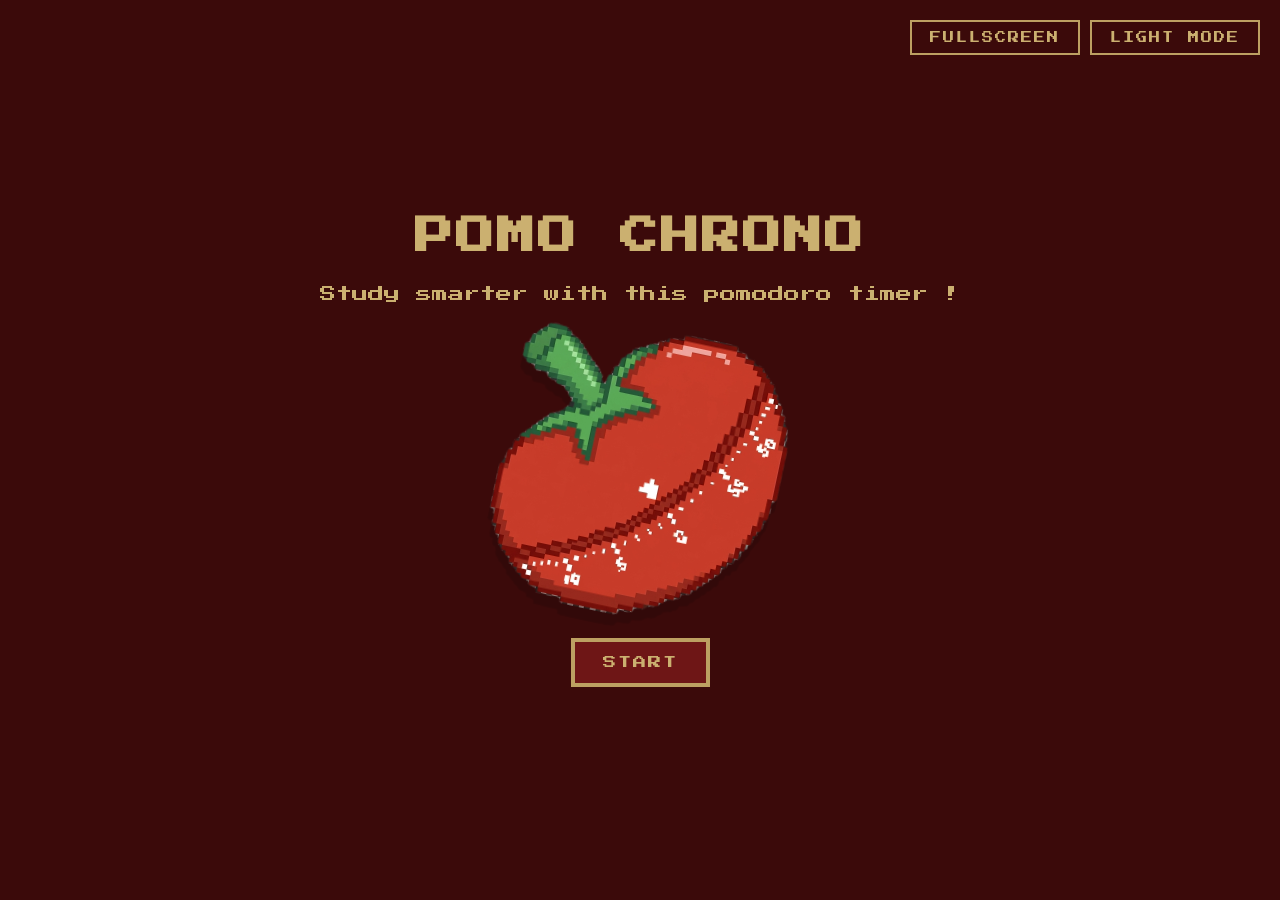
<file: index.html>
<!doctype html>
<html lang="en">
  <head>
    <meta charset="UTF-8" />
    <meta name="viewport" content="width=device-width, initial-scale=1" />
    <title>PomoChrono</title>
    <link rel="preconnect" href="https://fonts.googleapis.com" />
    <link rel="preconnect" href="https://fonts.gstatic.com" crossorigin />
    <link
      href="https://fonts.googleapis.com/css2?family=Press+Start+2P&display=swap"
      rel="stylesheet"
    />
    <link rel="icon" href="assets/tomato.png" type="image/png" />
    <link rel="stylesheet" href="styles.css" />
  </head>
  <body class="theme-dark">
    <main class="app">
      <div class="top-controls">
        <button class="btn btn--ghost" data-action="fullscreen">
          FULLSCREEN
        </button>
        <button class="btn btn--ghost" data-action="theme">
          LIGHT MODE
        </button>
      </div>
      <div class="screen screen--intro is-active" data-screen="intro">
        <h1 class="screen__title">POMO CHRONO</h1>
        <p class="screen__subtitle">Study smarter with this pomodoro timer !</p>
        <img
          class="tomato tomato--hero"
          src="assets/tomato.png"
          alt="Pixel tomato"
        />
        <button class="btn btn--primary" data-action="start">START</button>
      </div>

      <div class="screen screen--task" data-screen="task">
        <h1 class="screen__title">SET YOUR TASK</h1>
        <p class="screen__subtitle">
          Write down the task you want to achieve during this session.
        </p>
        <input
          class="task-input"
          type="text"
          maxlength="64"
          placeholder=""
          aria-label="Task"
        />
        <button class="btn btn--primary" data-action="set-timer">
          SET TIMER
        </button>
      </div>

      <div class="screen screen--focus" data-screen="focus">
        <h1 class="screen__title">LET'S GO !</h1>
        <p class="screen__subtitle task-text" data-slot="task">Your task</p>
        <div class="timer" data-slot="timer">25:00</div>
        <img
          class="tomato tomato--mini"
          src="assets/tomato.png"
          alt="Pixel tomato"
        />
        <div class="controls">
          <button class="btn btn--ghost" data-action="pause">PAUSE</button>
          <button class="btn btn--ghost" data-action="reset">RESET</button>
        </div>
      </div>

      <div class="screen screen--break" data-screen="break">
        <h1 class="screen__title">BREAK TIME&nbsp;!</h1>
        <p class="screen__subtitle task-text" data-slot="task">Your task</p>
        <div class="timer" data-slot="timer">05:00</div>
        <button class="btn btn--primary" data-action="start-break">
          START BREAK
        </button>
        <div class="controls">
          <button class="btn btn--ghost" data-action="skip-break">SKIP</button>
        </div>
      </div>
    </main>

    <audio id="click-sound" preload="auto">
      <source
        src="[data-uri]"
        type="audio/wav"
      />
    </audio>

    <script src="app.js"></script>
  </body>
</html>
</file>
<file: styles.css>
:root {
  --bg: #0b0b0b;
  --bg-soft: #121212;
  --red: #d63a3a;
  --red-dark: #b32323;
  --white: #f8f8f8;
  --bg-color: #d44444;
  --text-color: #f4f4f4;
  --btn-border: #f4f4f4;
  --btn-primary: #b00000;
  --shadow: rgba(0, 0, 0, 0.3);
  --pixel: "Press Start 2P", system-ui, sans-serif;
}

body.theme-dark {
  --bg-color: #3b0a0a;
  --text-color: #cbb070;
  --btn-border: #bda062;
  --btn-primary: #6e1616;
}

* {
  box-sizing: border-box;
  margin: 0;
  padding: 0;
}

body {
  min-height: 100vh;
  background: var(--bg-color);
  color: var(--text-color);
  font-family: var(--pixel);
  display: flex;
  align-items: stretch;
  justify-content: center;
  padding: 0;
}

.app {
  position: relative;
  width: 100%;
  min-height: 100vh;
  overflow: hidden;
  display: grid;
  place-items: center;
  background: transparent;
}

body.is-fullscreen .top-controls {
  display: none;
}

.top-controls {
  position: absolute;
  top: 20px;
  right: 20px;
  z-index: 2;
  display: flex;
  gap: 10px;
}

.screen {
  width: min(680px, 90%);
  text-align: center;
  display: none;
  flex-direction: column;
  align-items: center;
  gap: 20px;
  z-index: 1;
}

.screen.is-active {
  display: flex;
}

.screen__title {
  font-size: clamp(1.6rem, 3.4vw, 2.4rem);
  text-transform: uppercase;
  letter-spacing: 3px;
  line-height: 1.25;
}

.screen__subtitle {
  font-size: clamp(0.7rem, 1.6vw, 1rem);
  line-height: 1.7;
  max-width: 720px;
}

.task-input {
  width: min(420px, 90%);
  padding: 12px 16px;
  border-radius: 999px;
  border: 3px solid var(--btn-border);
  background: #f6f6f6;
  color: #222;
  font-family: system-ui, sans-serif;
  font-size: 1rem;
  text-align: center;
  outline: none;
}

.task-input::placeholder {
  color: #444;
}

.timer {
  font-size: clamp(2.6rem, 8vw, 5rem);
  letter-spacing: 6px;
  transform: scale(1, 1.36);
  transform-origin: center;
}

.screen--focus .screen__title,
.screen--break .screen__title {
  font-size: clamp(2.4rem, 6vw, 3.6rem);
  line-height: 1.3;
}

.screen--break .screen__title {
  white-space: nowrap;
}

.screen--focus .screen__subtitle,
.screen--break .screen__subtitle {
  font-size: clamp(0.9rem, 2.4vw, 1.2rem);
  line-height: 2;
}

.screen--focus .task-text,
.screen--break .task-text {
  margin-bottom: 26px;
}

.screen--focus .timer,
.screen--break .timer {
  font-size: clamp(4.2rem, 14vw, 8rem);
}

.btn {
  border: 4px solid var(--btn-border);
  background: transparent;
  color: var(--text-color);
  font-family: var(--pixel);
  text-transform: uppercase;
  padding: 14px 28px;
  cursor: pointer;
  letter-spacing: 2px;
  transition: transform 0.12s ease, box-shadow 0.12s ease;
  box-shadow: 0 0 0 #ffffff;
}

.btn--primary {
  background: var(--btn-primary);
}

.btn--ghost {
  font-size: 0.7rem;
  padding: 10px 18px;
  border-width: 2px;
}

.btn:hover {
  transform: translateY(-2px);
  box-shadow: 0 6px 0 rgba(255, 255, 255, 0.35);
}

.controls {
  display: flex;
  gap: 16px;
  margin-top: 8px;
}

.tomato {
  width: clamp(200px, 40vw, 280px);
  height: auto;
  image-rendering: pixelated;
  filter: drop-shadow(0 12px 0 rgba(0, 0, 0, 0.15));
}

.tomato--hero {
  transform: rotate(12deg);
}

.tomato--mini {
  width: 86px;
  margin-top: 6px;
  animation: bob 1.3s ease-in-out infinite;
}


.pencil {
  width: 90px;
  height: 16px;
  background: linear-gradient(90deg, #f7d08b 0%, #e6b866 70%, #c4974c 100%);
  border-radius: 10px;
  position: relative;
  transform: rotate(-15deg);
}

.pencil::before {
  content: "";
  position: absolute;
  width: 12px;
  height: 16px;
  right: -10px;
  background: #d2d2d2;
  clip-path: polygon(0 0, 100% 50%, 0 100%);
}

.pencil::after {
  content: "";
  position: absolute;
  width: 10px;
  height: 16px;
  left: -6px;
  background: #e46b5b;
  border-radius: 4px 0 0 4px;
}

@keyframes bob {
  0%,
  100% {
    transform: translateY(0);
  }
  50% {
    transform: translateY(-6px);
  }
}

@media (max-width: 600px) {
  .btn {
    padding: 12px 20px;
  }

  .timer {
    letter-spacing: 4px;
    transform: scale(1, 1.24);
  }
}
</file>
